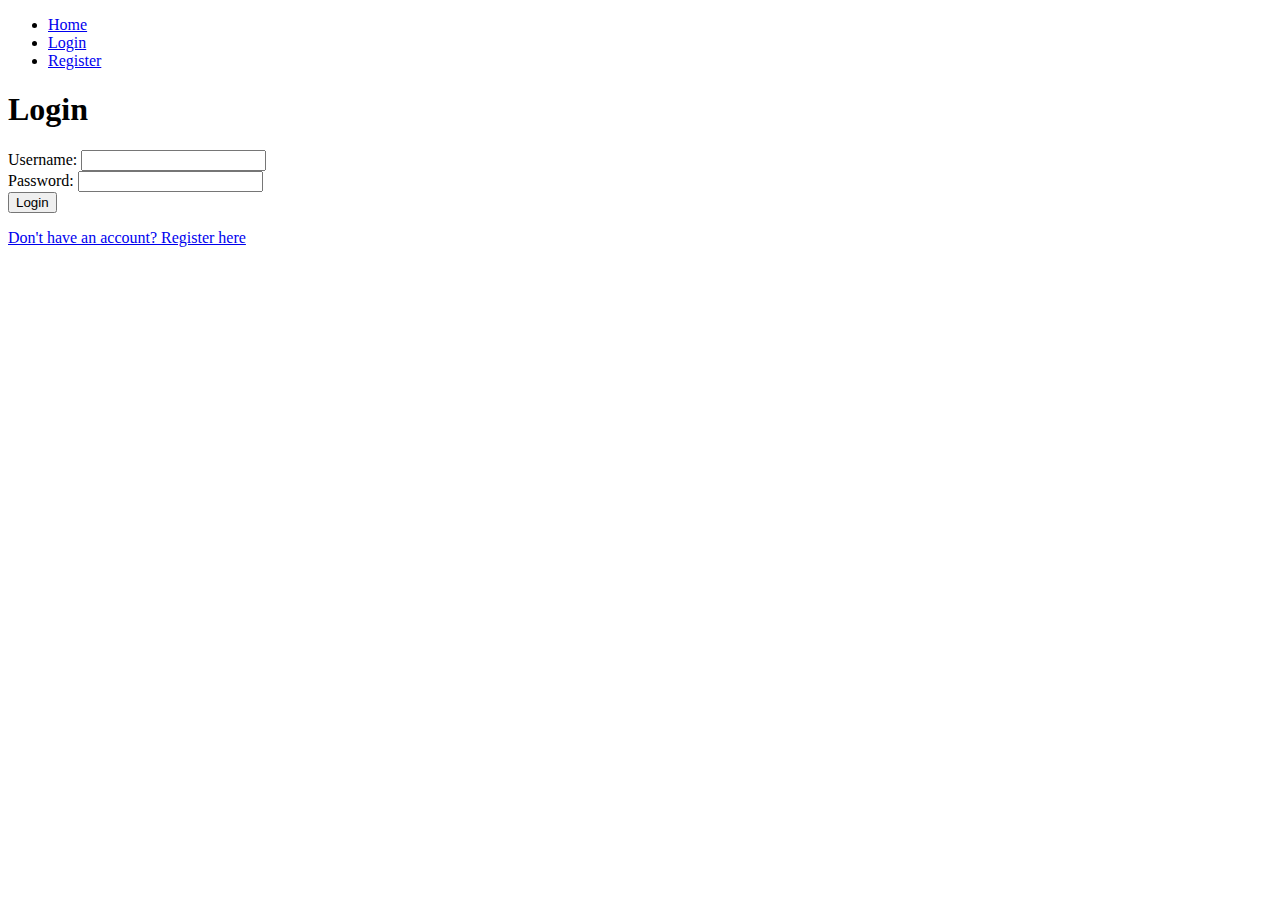
<file: templates/login.html>
<!DOCTYPE html>
<html lang="en">
<head>
    <meta charset="UTF-8">
    <meta name="viewport" content="width=device-width, initial-scale=1.0">
    <title>Login</title>
</head>
<body>
    <nav>
        <ul>
            <li><a href="/">Home</a></li> <!-- Link to home page -->
            <li><a href="/login">Login</a></li> <!-- Link to login page -->
            <li><a href="/register">Register</a></li> <!-- Link to registration page -->
        </ul>
    </nav>
    
    <h1>Login</h1>
    <form action="/login" method="post">
        <label for="username">Username:</label>
        <input type="text" id="username" name="username" required>
        <br>
        <label for="password">Password:</label>
        <input type="password" id="password" name="password" required>
        <br>
        <button type="submit">Login</button>
    </form>
    <p><a href="/register">Don't have an account? Register here</a></p>
</body>
</html>
</file>
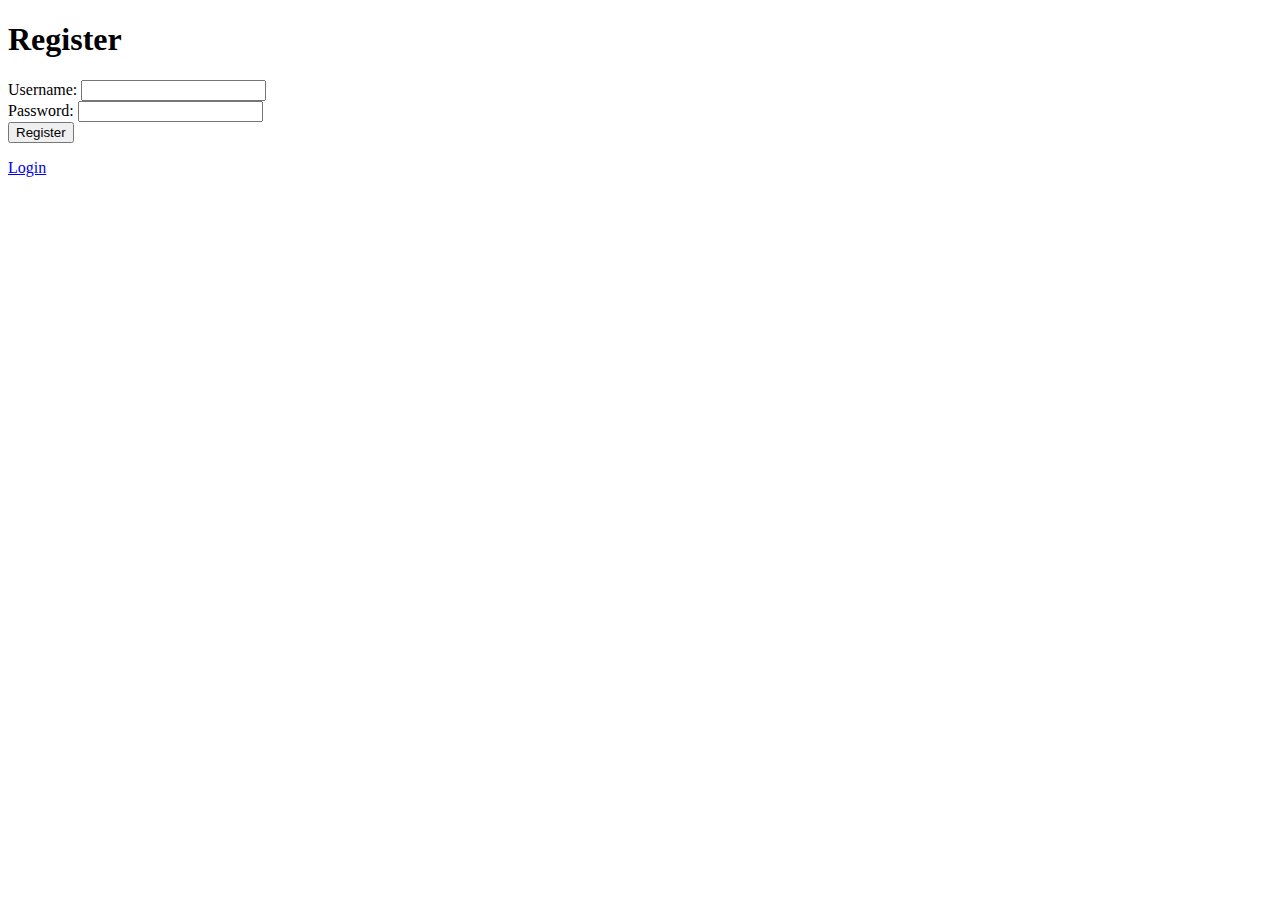
<file: templates/register.html>
<!DOCTYPE html>
<html lang="en">
<head>
    <meta charset="UTF-8">
    <meta name="viewport" content="width=device-width, initial-scale=1.0">
    <title>Register</title>
</head>
<body>
    <h1>Register</h1>
    <form action="/register" method="post">
        <label for="username">Username:</label>
        <input type="text" id="username" name="username" required>
        <br>
        <label for="password">Password:</label>
        <input type="password" id="password" name="password" required>
        <br>
        <button type="submit">Register</button>
    </form>
    <p><a href="/login">Login</a></p> <!-- Link to login page -->
</body>
</html>
</file>
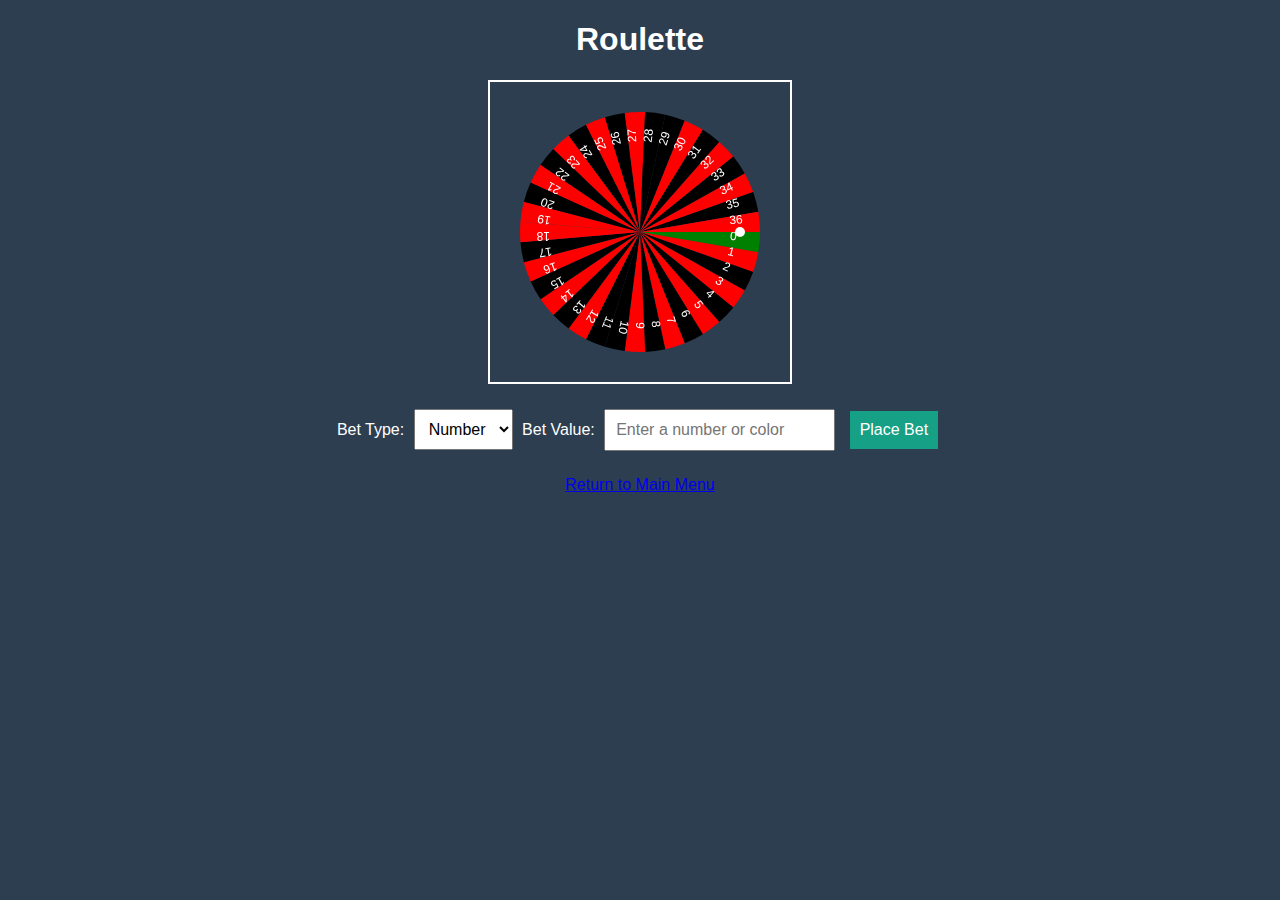
<file: templates/roulette.html>
<!DOCTYPE html>
<html lang="en">
<head>
    <meta charset="UTF-8">
    <meta name="viewport" content="width=device-width, initial-scale=1.0">
    <title>Roulette</title>
    <style>
        body {
            font-family: Arial, sans-serif;
            background-color: #2c3e50;
            color: white;
            text-align: center;
        }
        canvas {
            display: block;
            margin: 20px auto;
            border: 2px solid white;
        }
        #result {
            margin-top: 20px;
            font-size: 18px;
        }
        #bet-form {
            margin: 20px auto;
        }
        input, select, button {
            padding: 10px;
            margin: 5px;
            font-size: 16px;
        }
        button {
            background-color: #16a085;
            color: white;
            border: none;
            cursor: pointer;
        }
        button:hover {
            background-color: #1abc9c;
        }
    </style>
</head>
<body>
    <h1>Roulette</h1>
    <canvas id="roulette-wheel" width="300" height="300"></canvas>
    <div id="result"></div>
    <form id="bet-form">
        <label for="bet-type">Bet Type:</label>
        <select id="bet-type">
            <option value="number">Number</option>
            <option value="color">Color</option>
        </select>
        <label for="bet-value">Bet Value:</label>
        <input type="text" id="bet-value" placeholder="Enter a number or color">
        <button type="submit">Place Bet</button>
    </form>
    <a href="/">Return to Main Menu</a>

    <script>
        const wheelCanvas = document.getElementById('roulette-wheel');
        const ctx = wheelCanvas.getContext('2d');

        const segments = [
            { number: 0, color: "green" },
            { number: 1, color: "red" }, { number: 2, color: "black" },
            { number: 3, color: "red" }, { number: 4, color: "black" },
            { number: 5, color: "red" }, { number: 6, color: "black" },
            { number: 7, color: "red" }, { number: 8, color: "black" },
            { number: 9, color: "red" }, { number: 10, color: "black" },
            { number: 11, color: "black" }, { number: 12, color: "red" },
            { number: 13, color: "black" }, { number: 14, color: "red" },
            { number: 15, color: "black" }, { number: 16, color: "red" },
            { number: 17, color: "black" }, { number: 18, color: "red" },
            { number: 19, color: "red" }, { number: 20, color: "black" },
            { number: 21, color: "red" }, { number: 22, color: "black" },
            { number: 23, color: "red" }, { number: 24, color: "black" },
            { number: 25, color: "red" }, { number: 26, color: "black" },
            { number: 27, color: "red" }, { number: 28, color: "black" },
            { number: 29, color: "black" }, { number: 30, color: "red" },
            { number: 31, color: "black" }, { number: 32, color: "red" },
            { number: 33, color: "black" }, { number: 34, color: "red" },
            { number: 35, color: "black" }, { number: 36, color: "red" }
        ];
        const ballRadius = 5;
        let ballAngle = 0;

        function drawWheel() {
            const centerX = wheelCanvas.width / 2;
            const centerY = wheelCanvas.height / 2;
            const radius = 120;
            const angleStep = (2 * Math.PI) / segments.length;

            ctx.clearRect(0, 0, wheelCanvas.width, wheelCanvas.height);

            segments.forEach((segment, i) => {
                const startAngle = i * angleStep;
                const endAngle = startAngle + angleStep;

                ctx.beginPath();
                ctx.moveTo(centerX, centerY);
                ctx.arc(centerX, centerY, radius, startAngle, endAngle);
                ctx.fillStyle = segment.color;
                ctx.fill();
                ctx.closePath();

                ctx.save();
                ctx.translate(centerX, centerY);
                ctx.rotate(startAngle + angleStep / 2);
                ctx.fillStyle = "white";
                ctx.font = "12px Arial";
                ctx.fillText(segment.number, radius - 30, 0);
                ctx.restore();
            });
        }

        function drawBall(angle) {
            const centerX = wheelCanvas.width / 2;
            const centerY = wheelCanvas.height / 2;
            const radius = 100;

            const ballX = centerX + radius * Math.cos(angle);
            const ballY = centerY + radius * Math.sin(angle);

            ctx.beginPath();
            ctx.arc(ballX, ballY, ballRadius, 0, 2 * Math.PI);
            ctx.fillStyle = "white";
            ctx.fill();
            ctx.closePath();
        }

        function spinWheel(resultIndex) {
            const totalSteps = 300; // Total steps for spinning
            const initialSpeed = 0.2; // Initial speed of the ball
            const deceleration = initialSpeed / totalSteps; // Slow down per step

            let currentStep = 0;
            let currentSpeed = initialSpeed; // Start with the initial speed
            let currentAngle = ballAngle;

            const randomOffset = Math.random() * (2 * Math.PI / segments.length);
            const targetAngle = (2 * Math.PI) * (resultIndex / segments.length) + randomOffset;

            function step() {
                if (currentSpeed > 0) {
                    currentAngle += currentSpeed;
                    currentSpeed -= deceleration;
                    drawWheel();
                    drawBall(currentAngle);
                    currentStep++;

                    requestAnimationFrame(step);
                } else {
                    // Easing effect for the final position
                    const easingSteps = 30; // Number of steps for easing
                    let easingStep = 0;

                    function easing() {
                        if (easingStep < easingSteps) {
                            const easingFactor = easingStep / easingSteps;
                            // Calculate the eased angle without speeding up
                            const easedAngle = ballAngle + (targetAngle - ballAngle) * easingFactor;
                            drawWheel();
                            drawBall(easedAngle);
                            easingStep++;
                            requestAnimationFrame(easing);
                        } else {
                            ballAngle = targetAngle; // Set final position
                            drawWheel();
                            drawBall(ballAngle);
                        }
                    }

                    requestAnimationFrame(easing);
                }
            }

            requestAnimationFrame(step);
        }

        document.getElementById("bet-form").addEventListener("submit", async (e) => {
            e.preventDefault();
            const betType = document.getElementById("bet-type").value;
            const betValue = document.getElementById("bet-value").value;

            const response = await fetch("/roulette/spin", {
                method: "POST",
                headers: { "Content-Type": "application/json" },
                body: JSON.stringify({ bet_type: betType, bet_value: betValue })
            });
            const data = await response.json();

            const resultDiv = document.getElementById("result");
            resultDiv.innerHTML = `<p>${data.message}</p>`;
            if (data.won) {
                resultDiv.innerHTML += `<p>Winning Number: ${data.winning_number} (${data.color})</p>`;
            }

            const resultIndex = segments.findIndex(s => s.number === data.winning_number);
            spinWheel(resultIndex);
        });

        drawWheel();
        drawBall(ballAngle);
    </script>
</body>
</html>
</file>
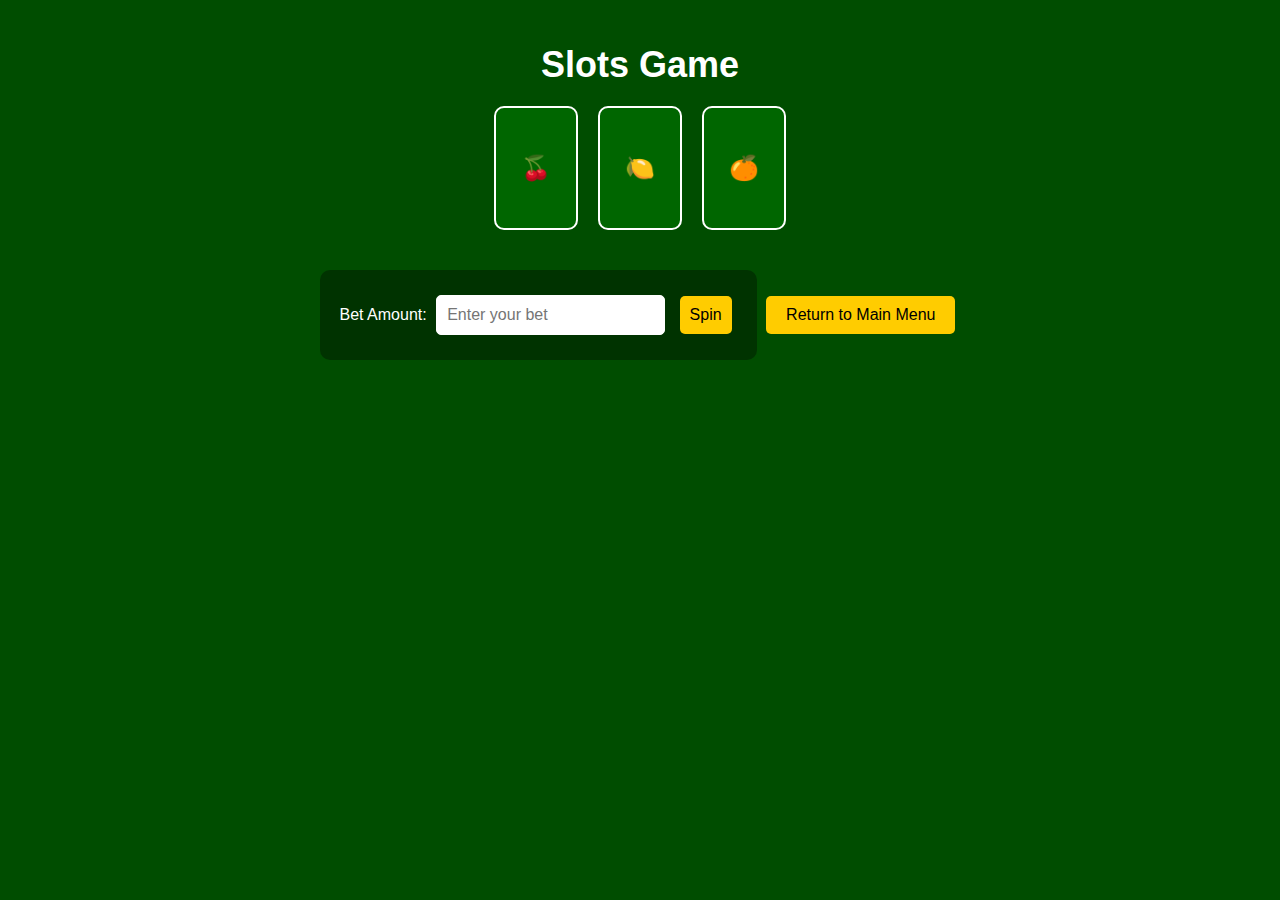
<file: templates/slots.html>
<!DOCTYPE html>
<html lang="en">
<head>
    <meta charset="UTF-8">
    <meta name="viewport" content="width=device-width, initial-scale=1.0">
    <title>Slots Game</title>
    <link rel="stylesheet" href="/static/slots.css"> <!-- Link to the CSS file -->
</head>
<body>
    <h1>Slots Game</h1>
    <div class="slot-container">
        <div class="slot">🍒</div>
        <div class="slot">🍋</div>
        <div class="slot">🍊</div>
    </div>
    <div id="result"></div>
    <form id="bet-form">
        <label for="bet-amount">Bet Amount:</label>
        <input type="number" id="bet-amount" placeholder="Enter your bet" min="1" required>
        <button type="submit">Spin</button>
    </form>
    <button id="return-button">Return to Main Menu</button> <!-- New Return Button -->

    <script>
        // JavaScript code for slots functionality
        document.getElementById('bet-form').addEventListener('submit', function(event) {
            event.preventDefault();
            const betAmount = parseInt(document.getElementById('bet-amount').value);
            const slots = ['🍒', '🍋', '🍊', '🍉', '🍇', '🍊'];
            const results = [];
            const slotElements = document.querySelectorAll('.slot');

            // Add running effect to each slot
            let spinDuration = 2000; // Total duration for the running effect
            let intervalTime = 100; // Time between each item change
            let iterations = spinDuration / intervalTime; // Number of iterations
            let currentIteration = 0;

            const interval = setInterval(() => {
                slotElements.forEach(slot => {
                    const randomIndex = Math.floor(Math.random() * slots.length);
                    slot.innerText = slots[randomIndex]; // Change to a random item
                });
                currentIteration++;

                if (currentIteration >= iterations) {
                    clearInterval(interval); // Stop the interval
                    // Set final results after running effect
                    for (let i = 0; i < 3; i++) {
                        const randomIndex = Math.floor(Math.random() * slots.length);
                        results.push(slots[randomIndex]);
                    }
                    // Display final results
                    document.querySelector('.slot-container').innerHTML = results.map(slot => `<div class="slot">${slot}</div>`).join('');
                    document.getElementById('result').innerText = `You spun: ${results.join(' ')}`;

                    // Calculate winnings
                    const winnings = calculateWinnings(results, betAmount);
                    if (winnings > 0) {
                        document.getElementById('result').innerText += `\nYou win: $${winnings}!`;
                    }
                }
            }, intervalTime); // Change items at the specified interval
        });

        function calculateWinnings(results, betAmount) {
            // Simple winning logic: 3 of a kind wins 10x the bet, 2 of a kind wins 2x the bet
            const counts = {};
            results.forEach(slot => {
                counts[slot] = (counts[slot] || 0) + 1;
            });

            if (Object.values(counts).includes(3)) {
                return betAmount * 10; // 3 of a kind
            } else if (Object.values(counts).includes(2)) {
                return betAmount * 2; // 2 of a kind
            }
            return 0; // No win
        }

        // Add functionality to the return button
        document.getElementById('return-button').addEventListener('click', function() {
            window.location.href = '/'; // Change this to your main menu URL
        });
    </script>
</body>
</html>
</file>
<file: static/slots.css>
/* General Styles */
body {
    font-family: 'Arial', sans-serif;
    background-color: #004d00; /* Dark green background */
    color: white;
    text-align: center;
    margin: 0;
    padding: 20px;
}

/* Header Styles */
h1 {
    font-size: 36px;
    margin-bottom: 20px;
}

/* Result Display */
#result {
    margin-top: 20px;
    font-size: 18px;
}

/* Bet Form Styles */
#bet-form {
    margin: 20px auto;
    background-color: #003300; /* Darker green for form */
    padding: 20px;
    border-radius: 10px;
    display: inline-block; /* Center the form */
}

/* Input and Button Styles */
input, select, button {
    padding: 10px;
    margin: 5px;
    font-size: 16px;
    border-radius: 5px; /* Rounded corners */
    border: 1px solid #fff; /* White border for inputs */
}

/* Button Styles */
button {
    background-color: #ffcc00; /* Gold color for buttons */
    color: black;
    border: none;
    cursor: pointer;
    transition: background-color 0.3s; /* Smooth transition for hover effect */
}

button:hover {
    background-color: #ffd700; /* Lighter gold on hover */
}

/* Slot Container Styles */
.slot-container {
    display: flex;
    justify-content: center;
    margin: 20px 0;
}

/* Slot Styles */
.slot {
    width: 80px;
    height: 120px;
    border: 2px solid #fff;
    border-radius: 10px;
    background-color: #006600; /* Slot background */
    margin: 0 10px;
    display: flex;
    align-items: center;
    justify-content: center;
    font-size: 24px;
    transition: background-color 0.3s; /* Smooth transition for background color */
}

/* Return Button Styles */
#return-button {
    background-color: #ffcc00; /* Gold color for the return button */
    color: black;
    border: none;
    cursor: pointer;
    padding: 10px 20px; /* Padding for the button */
    font-size: 16px; /* Font size */
    border-radius: 5px; /* Rounded corners */
    margin-top: 20px; /* Margin above the button */
    transition: background-color 0.3s; /* Smooth transition for hover effect */
}

#return-button:hover {
    background-color: #ffd700; /* Lighter gold on hover */
}

/* Link Styles (if you want to keep the old link) */
a {
    color: white;
    text-decoration: underline;
    margin-top: 20px;
    display: inline-block; /* Center the link */
}
</file>
